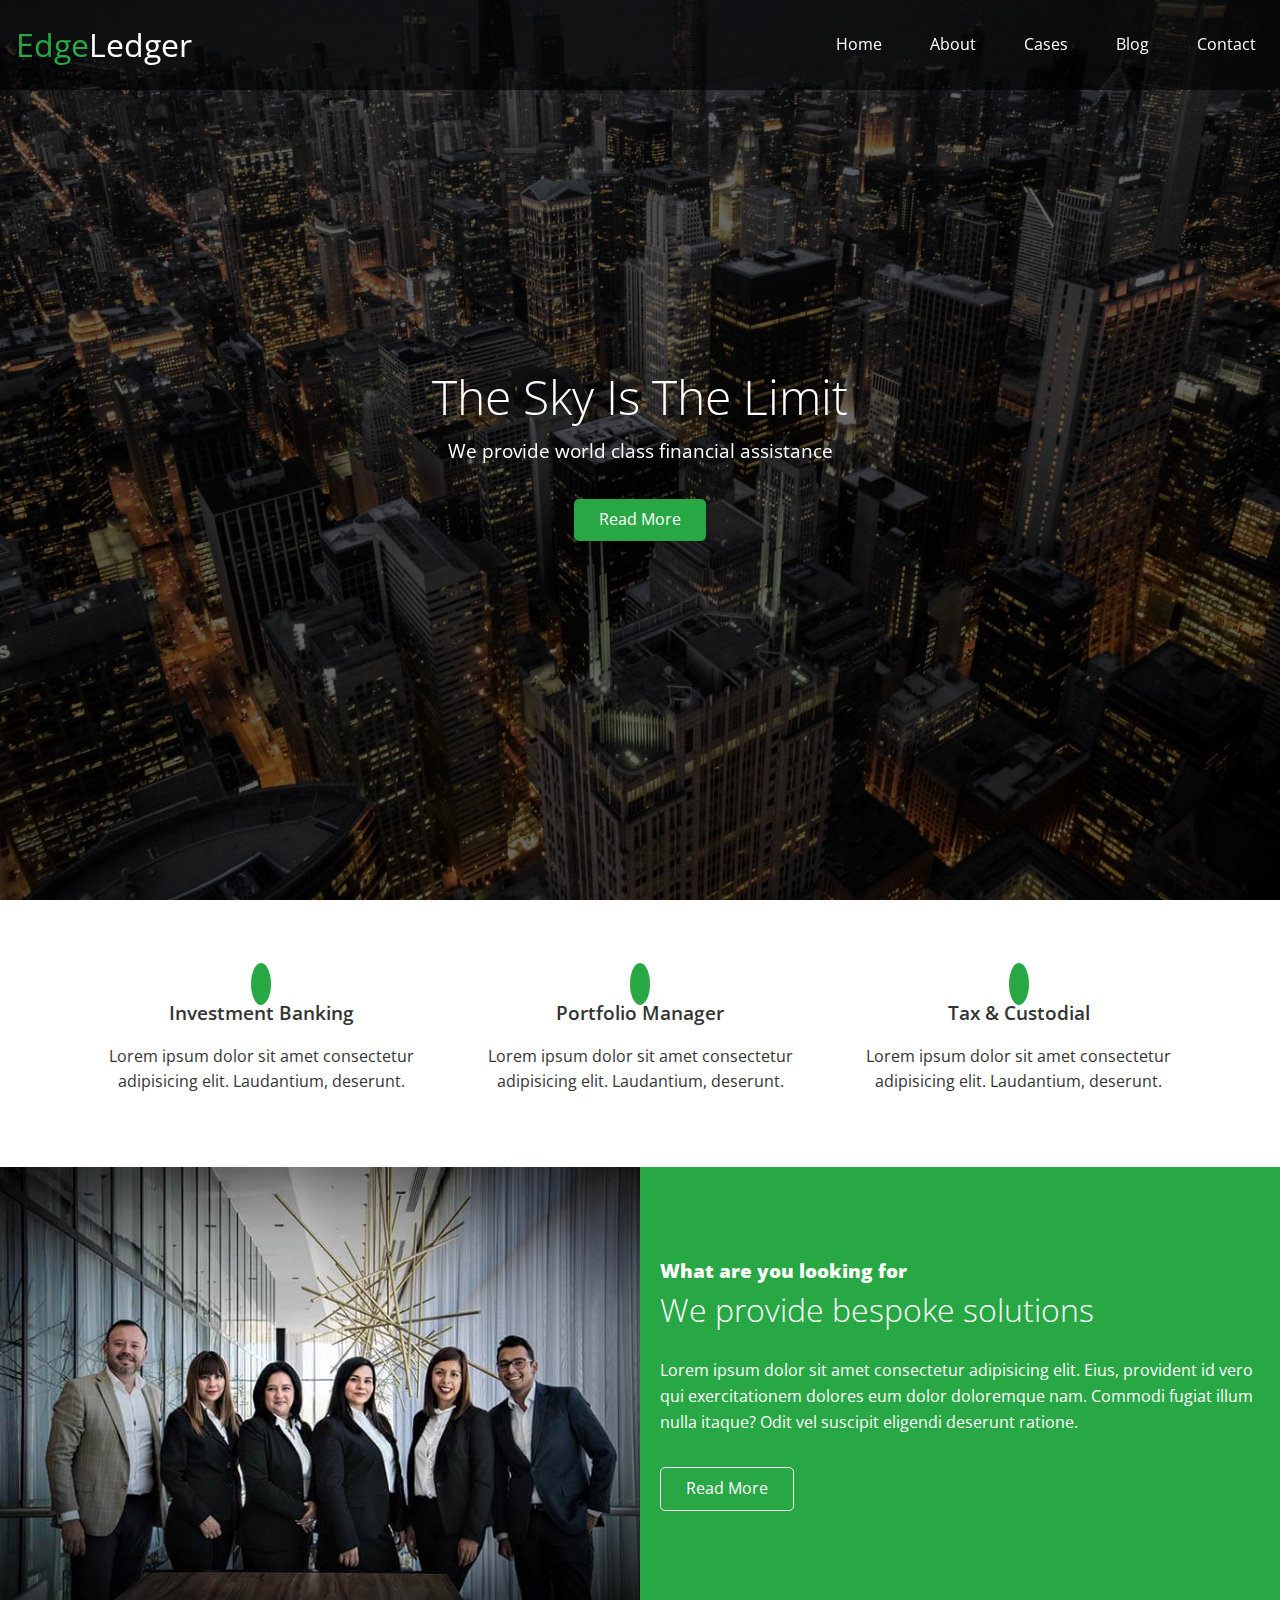
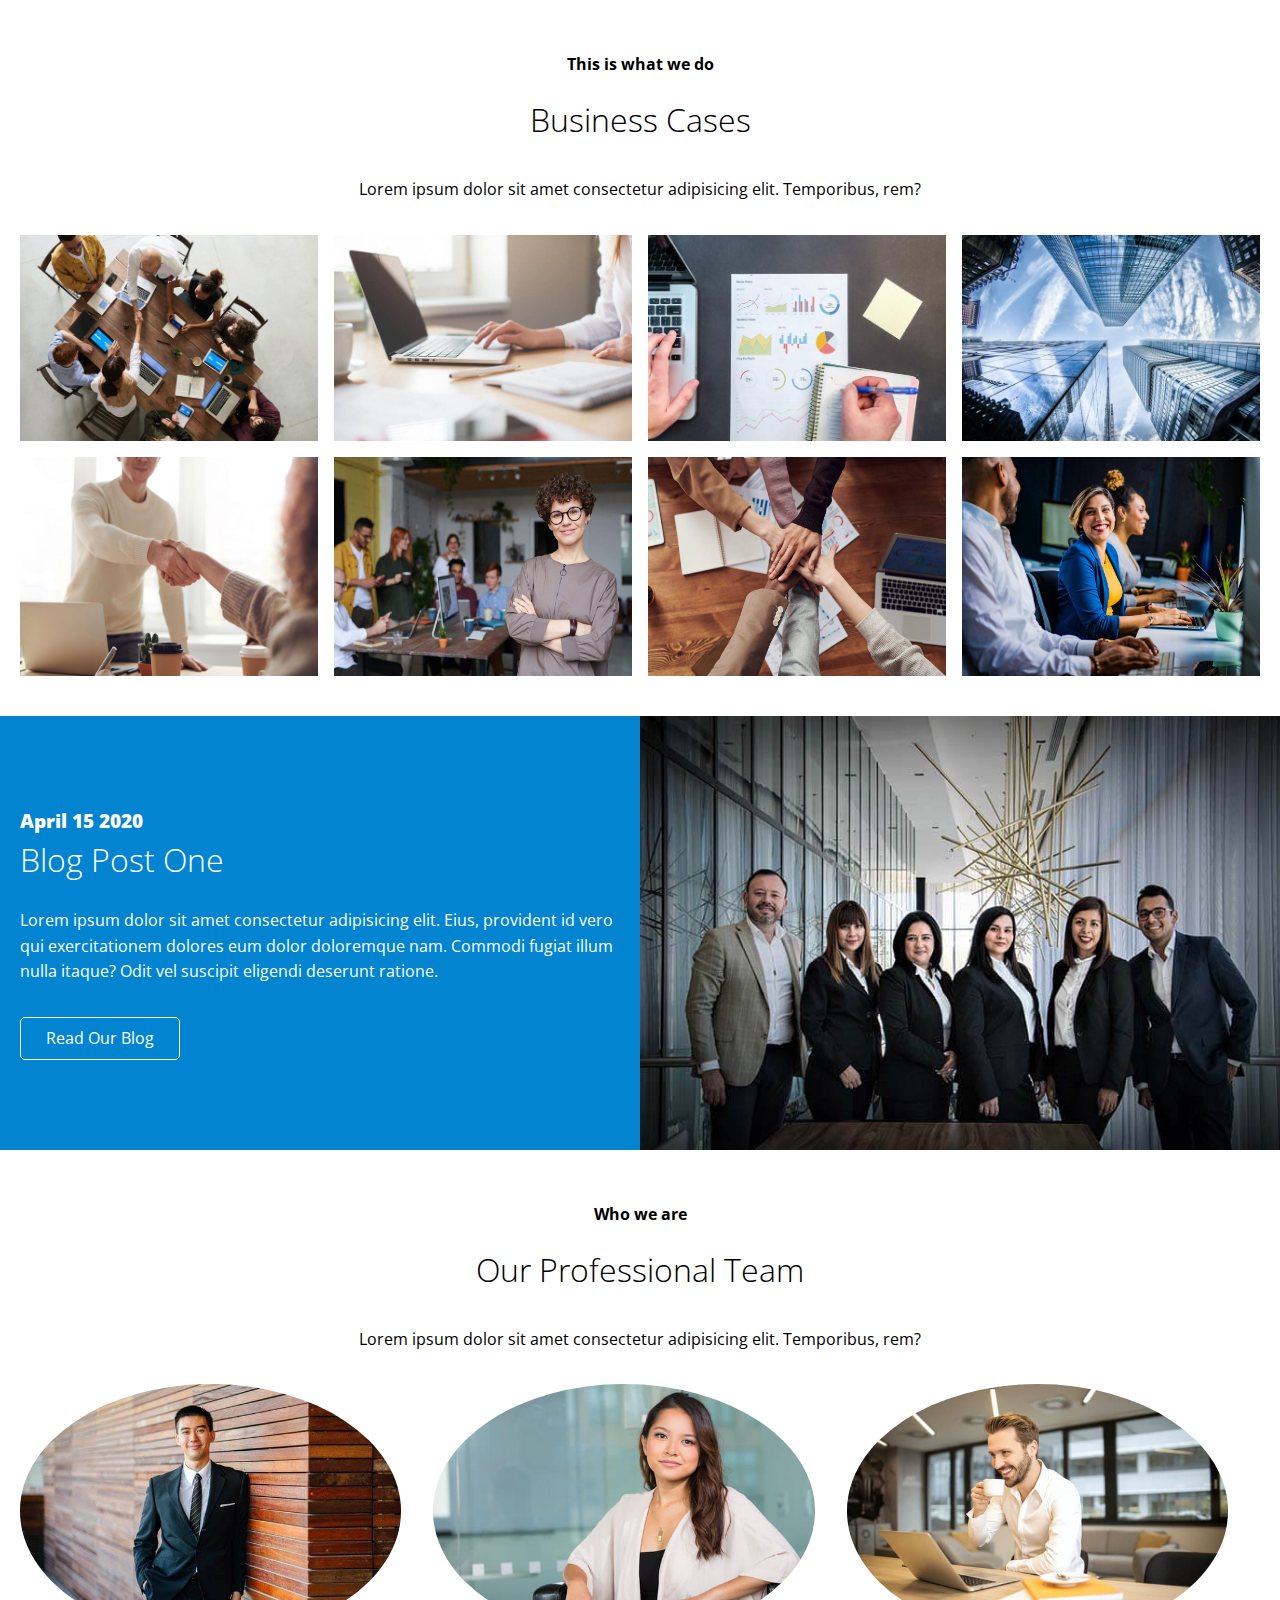
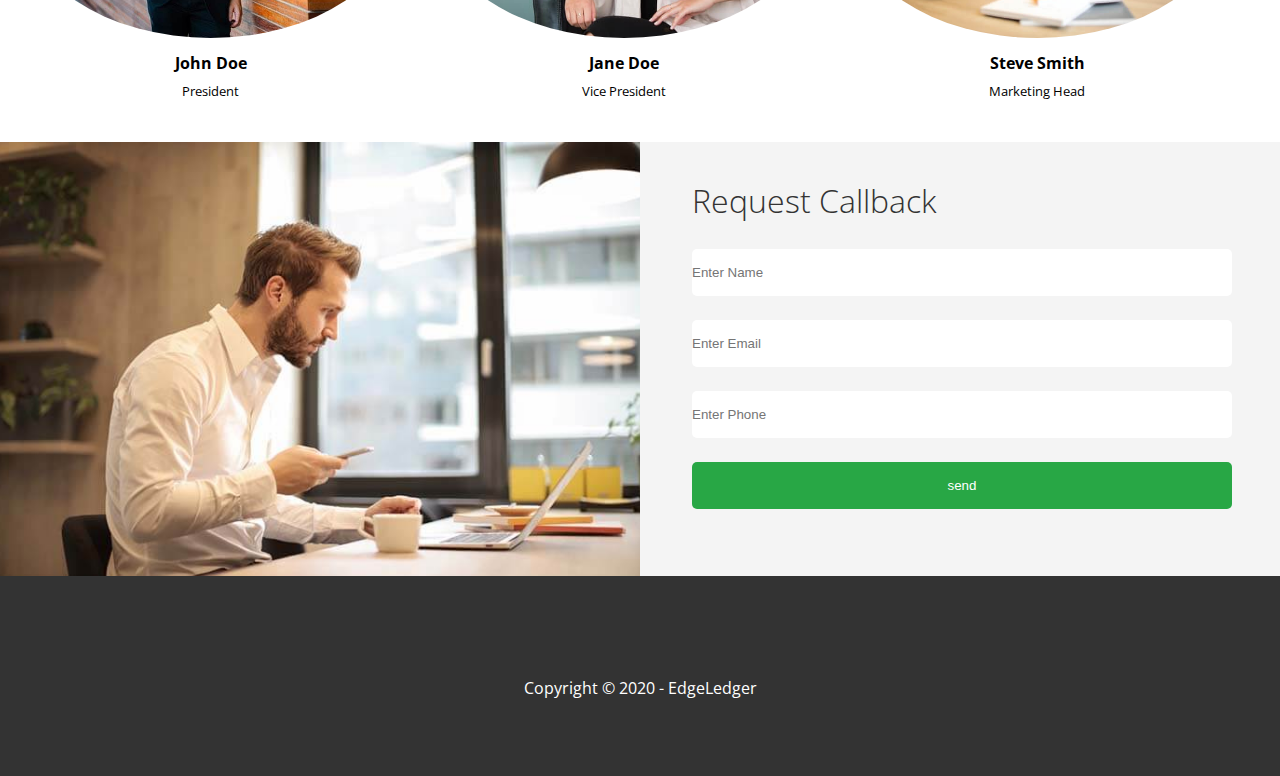
<file: index.html>
<!DOCTYPE html>
<html lang="en">

<head>
    <meta charset="UTF-8">
    <meta name="viewport" content="width=device-width, initial-scale=1.0">
    <title>EdgeLedger</title>
    <link rel="preconnect" href="https://fonts.gstatic.com">
    <link href="https://fonts.googleapis.com/css2?family=Open+Sans:wght@300;400;600;700;800&display=swap"
        rel="stylesheet">
    <link rel="stylesheet" href="https://cdnjs.cloudflare.com/ajax/libs/font-awesome/5.15.2/css/all.min.css"
        integrity="sha512-HK5fgLBL+xu6dm/Ii3z4xhlSUyZgTT9tuc/hSrtw6uzJOvgRr2a9jyxxT1ely+B+xFAmJKVSTbpM/CuL7qxO8w=="
        crossorigin="anonymous" />
    <link rel="stylesheet" href="utilities.css">
    <link rel="stylesheet" href="styles.css">
</head>

<body>
    <div class="hero">
        <div class="navbar">
            <div class="logo">
                <h1><span class="text-primary"><i class="fas fa-book-open"></i> Edge</span>Ledger
                </h1>
            </div>
            <nav>
                <ul>
                    <li><a href="#home">Home</a></li>
                    <li><a href="#about">About</a></li>
                    <li><a href="#cases">Cases</a></li>
                    <li><a href="#blog">Blog</a></li>
                    <li><a href="#contact">Contact</a></li>
                </ul>
            </nav>
        </div>
        <div class="content">
            <h2>The Sky Is The Limit</h2>
            <p>We provide world class financial assistance</p>
            <a class="btn btn-primary" href="#"><i class="fas fa-chevron-right"></i> Read More</a>
        </div>
    </div>

    <section class="icons bg-light">
        <div class="flex-items">
            <div>
                <i class="bg-primary fas fa-university fa-2x"></i>
                <h3>Investment Banking</h3>
                <p>Lorem ipsum dolor sit amet consectetur adipisicing elit. Laudantium, deserunt.</p>
            </div>
            <div>
                <i class="bg-primary fas fa-book-reader fa-2x"></i>
                <h3>Portfolio Manager</h3>
                <p>Lorem ipsum dolor sit amet consectetur adipisicing elit. Laudantium, deserunt.</p>
            </div>
            <div>
                <i class="bg-primary fas fa-pen fa-2x"></i>
                <h3>Tax & Custodial</h3>
                <p>Lorem ipsum dolor sit amet consectetur adipisicing elit. Laudantium, deserunt.</p>
            </div>
        </div>
    </section>

    <section id="about" class="cases flex-columns">
        <div class="row">
            <div class="column">
                <div class="column-1">
                    <img src="./image_resources/home/people.jpg" alt="">
                </div>
            </div>
            <div class="column">
                <div class="column-2 bg-primary">
                    <h3>What are you looking for</h3>
                    <h2>We provide bespoke solutions</h2>
                    <p>Lorem ipsum dolor sit amet consectetur adipisicing elit. Eius, provident id vero qui
                        exercitationem dolores eum dolor doloremque nam. Commodi fugiat illum nulla itaque? Odit vel
                        suscipit eligendi deserunt ratione.</p>
                    <a class="btn btn-outline" href="#">Read More</a>
                </div>
            </div>
        </div>
    </section>
    <section id="cases" class="cases flex-grid section-padding">
        <div class="section-header">
            <h3>This is what we do</h3>
            <h2>Business Cases</h2>
            <p>Lorem ipsum dolor sit amet consectetur adipisicing elit. Temporibus, rem?</p>
        </div>
        <div class="gallery grid">
            <div class="photo"><img src="./image_resources/cases/cases1.jpg" alt=""></div>
            <div class="photo"><img src="./image_resources/cases/cases2.jpg" alt=""></div>
            <div class="photo"><img src="./image_resources/cases/cases3.jpg" alt=""></div>
            <div class="photo"><img src="./image_resources/cases/cases4.jpg" alt=""></div>
            <div class="photo"><img src="./image_resources/cases/cases5.jpg" alt=""></div>
            <div class="photo"><img src="./image_resources/cases/cases6.jpg" alt=""></div>
            <div class="photo"><img src="./image_resources/cases/cases7.jpg" alt=""></div>
            <div class="photo"><img src="./image_resources/cases/cases8.jpg" alt=""></div>
        </div>
    </section>
    <section id="blog" class="blog flex-columns">
        <div class="row flex-reverse">
            <div class="column">
                <div class="column-1">
                    <img src="./image_resources/home/people.jpg" alt="">
                </div>
            </div>
            <div class="column">
                <div class="column-2 bg-secondary">
                    <h3>April 15 2020</h3>
                    <h2>Blog Post One</h2>
                    <p>Lorem ipsum dolor sit amet consectetur adipisicing elit. Eius, provident id vero qui
                        exercitationem dolores eum dolor doloremque nam. Commodi fugiat illum nulla itaque? Odit vel
                        suscipit eligendi deserunt ratione.</p>
                    <a class="btn btn-outline" href="./blog.html">Read Our Blog</a>
                </div>
            </div>
        </div>
    </section>
    <section class="cases section-padding">
        <div class="section-header">
            <h3>Who we are</h3>
            <h2>Our Professional Team</h2>
            <p>Lorem ipsum dolor sit amet consectetur adipisicing elit. Temporibus, rem?</p>
        </div>
        <div class="team-flex">
            <div class="teamItem">
                <img src="./image_resources/team/person1.jpg" alt="">
                <h4>John Doe</h4>
                <p>President</p>
            </div>
            <div class="teamItem">
                <img src="./image_resources/team/person2.jpg" alt="">
                <h4>Jane Doe</h4>
                <p>Vice President</p>
            </div>
            <div class="teamItem">
                <img src="./image_resources/team/person3.jpg" alt="">
                <h4>Steve Smith</h4>
                <p>Marketing Head</p>
            </div>

        </div>
    </section>
    <section id="contact" class="cases flex-columns">
        <div class="row">
            <div class="column">
                <div class="column-1">
                    <img src="./image_resources/home/contact.jpg" alt="">
                </div>
            </div>
            <div class="column">
                <div class="column-2 bg-offwhite">

                    <form action="" class="callback-form">
                        <h2>Request Callback</h2>
                        <div class="form-control">
                            <label for="name"></label>
                            <input type="text" name="name" id="name" placeholder="Enter Name">
                        </div>
                        <div class="form-control">
                            <label for="email"></label>
                            <input type="email" name="email" id="email" placeholder="Enter Email">
                        </div>
                        <div class="form-control">
                            <label for="phone"></label>
                            <input type="text" name="phone" id="phone" placeholder="Enter Phone">
                        </div>
                        <div>
                            <input type="submit" value="send" id="submit" class="btn-primary">
                        </div>
                </div>
            </div>
    </section>

    <footer>
        <div>
            <a href="http://www.facebook.com" target="_blank"><i class="fab fa-facebook fa-2x"></i></a>
            <a href="http://www.twitter.com" target="_blank"><i class="fab fa-twitter fa-2x"></i></a>
            <a href="http://www.youtube.com" target="_blank"><i class="fab fa-youtube fa-2x"></i></a>
            <a href="http://www.linkedin.com" target="_blank"><i class="fab fa-linkedin fa-2x"></i></a>

        </div>
        <p>Copyright &#169; 2020 - EdgeLedger </p>
    </footer>
</body>

</html>
</file>
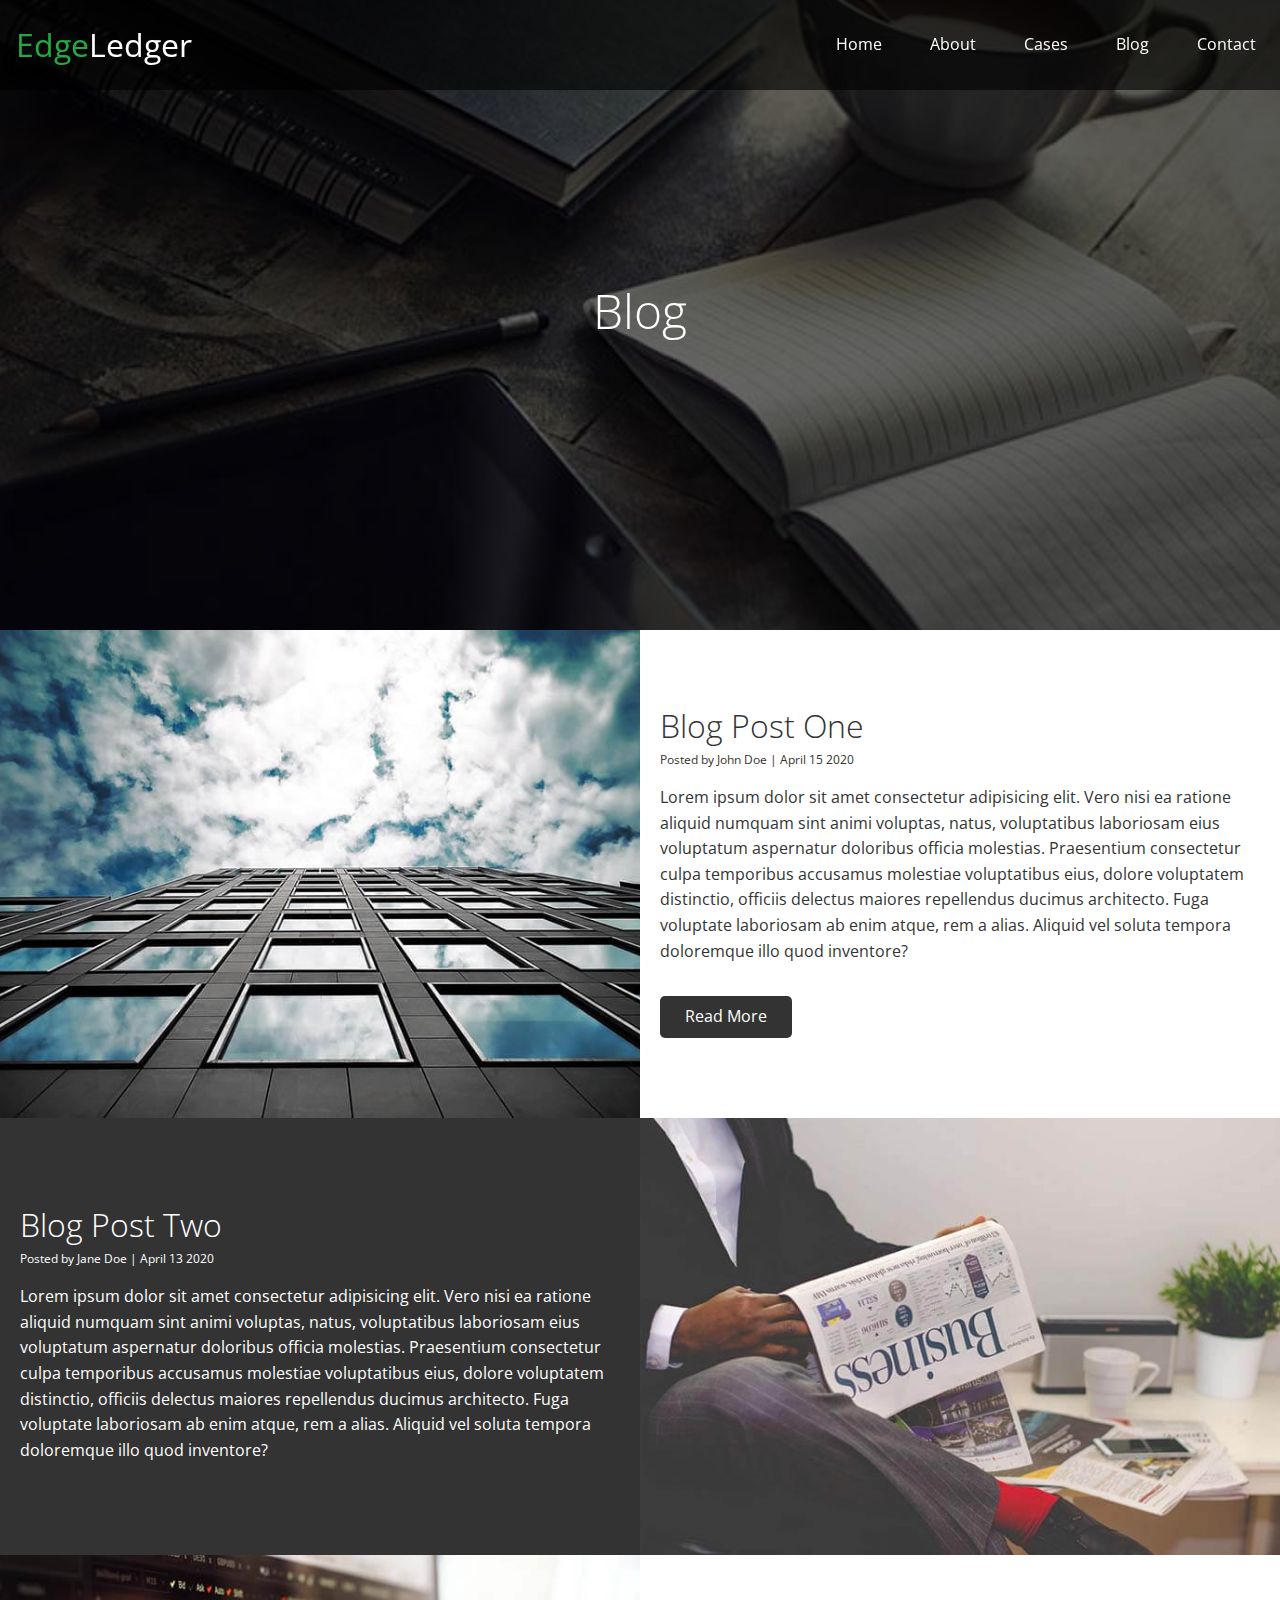
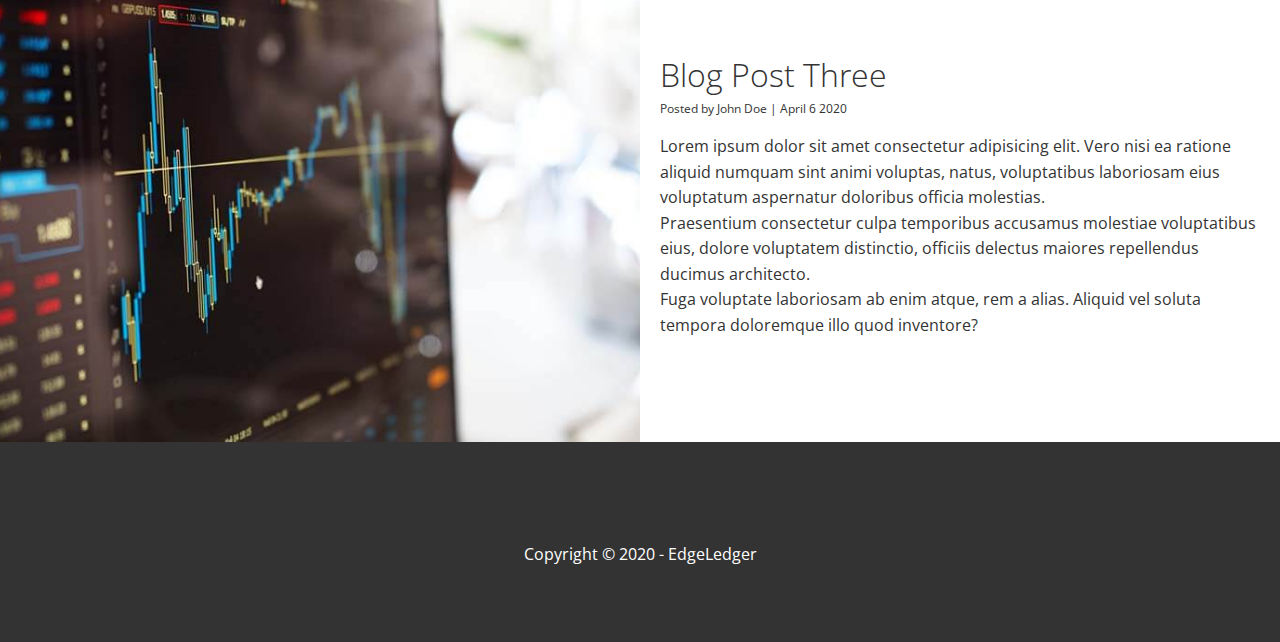
<file: blog.html>
<!DOCTYPE html>
<html lang="en">

<head>
    <meta charset="UTF-8">
    <meta name="viewport" content="width=device-width, initial-scale=1.0">
    <title>EdgeLedger</title>
    <link rel="preconnect" href="https://fonts.gstatic.com">
    <link href="https://fonts.googleapis.com/css2?family=Open+Sans:wght@300;400;600;700;800&display=swap"
        rel="stylesheet">
    <link rel="stylesheet" href="https://cdnjs.cloudflare.com/ajax/libs/font-awesome/5.15.2/css/all.min.css"
        integrity="sha512-HK5fgLBL+xu6dm/Ii3z4xhlSUyZgTT9tuc/hSrtw6uzJOvgRr2a9jyxxT1ely+B+xFAmJKVSTbpM/CuL7qxO8w=="
        crossorigin="anonymous" />
    <link rel="stylesheet" href="utilities.css">
    <link rel="stylesheet" href="styles.css">
</head>

<body id="blogPage">
    <div class="hero hero-blog">
        <div class="navbar">
            <div class="logo">
                <h1><span class="text-primary"><i class="fas fa-book-open"></i> Edge</span>Ledger
                </h1>
            </div>
            <nav>
                <ul>
                    <li><a href="index.html#home">Home</a></li>
                    <li><a href="index.html#about">About</a></li>
                    <li><a href="index.html#cases">Cases</a></li>
                    <li><a href="index.html#blog">Blog</a></li>
                    <li><a href="index.html#contact">Contact</a></li>
                </ul>
            </nav>
        </div>
        <div class="content content-blog">
            <h2>Blog</h2>
        </div>
    </div>

    <section class="blog flex-columns">
        <div class="row">
            <div class="column">
                <div class="column-1">
                    <img src="./image_resources/blog/blog1.jpg" alt="">
                </div>
            </div>
            <div class="column">
                <div class="column-2 bg-light">
                    <h2>Blog Post One</h2>
                    <div class="posted"><i class="fas fa-user"></i> Posted by John Doe | April 15 2020</div>
                    <p>Lorem ipsum dolor sit amet consectetur adipisicing elit. Vero nisi ea ratione aliquid numquam
                        sint animi voluptas, natus, voluptatibus laboriosam eius voluptatum aspernatur doloribus officia
                        molestias. Praesentium consectetur culpa temporibus accusamus molestiae voluptatibus eius,
                        dolore voluptatem distinctio, officiis delectus maiores repellendus ducimus architecto. Fuga
                        voluptate laboriosam ab enim atque, rem a alias. Aliquid vel soluta tempora doloremque illo quod
                        inventore?
                    </p>
                    <a href="post.html" class="btn btn-dark">Read More</a>


                </div>
            </div>
    </section>
    <section class="blog flex-columns">
        <div class="row flex-reverse">
            <div class="column">
                <div class="column-1">
                    <img src="./image_resources/blog/blog2.jpg" alt="">
                </div>
            </div>
            <div class="column">
                <div class="column-2 bg-dark">
                    <h2>Blog Post Two</h2>
                    <div class="posted"><i class="fas fa-user"></i> Posted by Jane Doe | April 13 2020</div>
                    <p>Lorem ipsum dolor sit amet consectetur adipisicing elit. Vero nisi ea ratione aliquid numquam
                        sint animi voluptas, natus, voluptatibus laboriosam eius voluptatum aspernatur doloribus officia
                        molestias. Praesentium consectetur culpa temporibus accusamus molestiae voluptatibus eius,
                        dolore voluptatem distinctio, officiis delectus maiores repellendus ducimus architecto. Fuga
                        voluptate laboriosam ab enim atque, rem a alias. Aliquid vel soluta tempora doloremque illo quod
                        inventore?</p>

                </div>
            </div>
    </section>
    <section class="blog flex-columns">
        <div class="row">
            <div class="column">
                <div class="column-1">
                    <img src="./image_resources/blog/blog3.jpg" alt="">
                </div>
            </div>
            <div class="column">
                <div class="column-2 bg-light">
                    <h2>Blog Post Three</h2>
                    <div class="posted"><i class="fas fa-user"></i> Posted by John Doe | April 6 2020</div>
                    <p>Lorem ipsum dolor sit amet consectetur adipisicing elit. Vero nisi ea ratione aliquid numquam
                        sint animi voluptas, natus, voluptatibus laboriosam eius voluptatum aspernatur doloribus officia
                        molestias. <br> Praesentium consectetur culpa temporibus accusamus molestiae voluptatibus eius,
                        dolore voluptatem distinctio, officiis delectus maiores repellendus ducimus architecto. <br>
                        Fuga
                        voluptate laboriosam ab enim atque, rem a alias. Aliquid vel soluta tempora doloremque illo quod
                        inventore?
                    </p>

                </div>
            </div>
    </section>


    <footer>
        <div>
            <a href="http://www.facebook.com" target="_blank"><i class="fab fa-facebook fa-2x"></i></a>
            <a href="http://www.twitter.com" target="_blank"><i class="fab fa-twitter fa-2x"></i></a>
            <a href="http://www.youtube.com" target="_blank"><i class="fab fa-youtube fa-2x"></i></a>
            <a href="http://www.linkedin.com" target="_blank"><i class="fab fa-linkedin fa-2x"></i></a>

        </div>
        <p>Copyright &#169; 2020 - EdgeLedger </p>
    </footer>
</body>

</html>
</file>
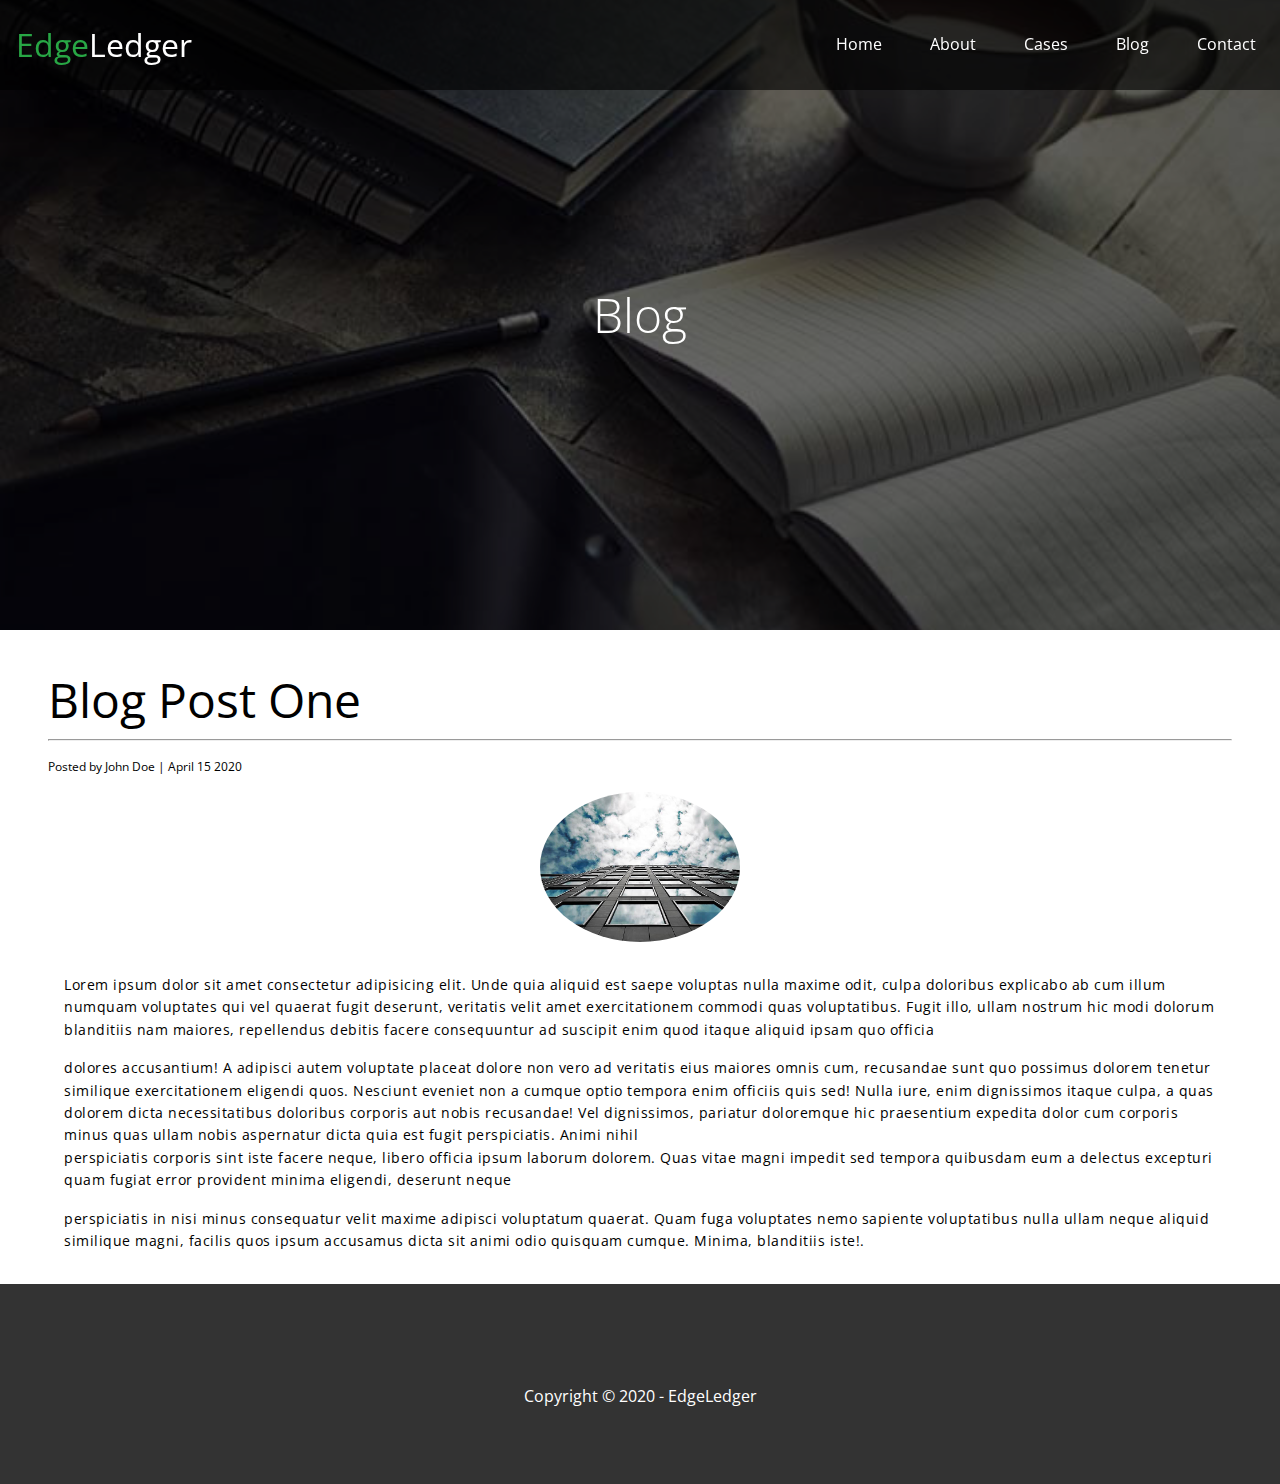
<file: post.html>
<!DOCTYPE html>
<html lang="en">

<head>
    <meta charset="UTF-8">
    <meta name="viewport" content="width=device-width, initial-scale=1.0">
    <title>EdgeLedger</title>
    <link rel="preconnect" href="https://fonts.gstatic.com">
    <link href="https://fonts.googleapis.com/css2?family=Open+Sans:wght@300;400;600;700;800&display=swap"
        rel="stylesheet">
    <link rel="stylesheet" href="https://cdnjs.cloudflare.com/ajax/libs/font-awesome/5.15.2/css/all.min.css"
        integrity="sha512-HK5fgLBL+xu6dm/Ii3z4xhlSUyZgTT9tuc/hSrtw6uzJOvgRr2a9jyxxT1ely+B+xFAmJKVSTbpM/CuL7qxO8w=="
        crossorigin="anonymous" />
    <link rel="stylesheet" href="utilities.css">
    <link rel="stylesheet" href="styles.css">
</head>

<body id="postPage">
    <div class="hero hero-blog">
        <div class="navbar">
            <div class="logo">
                <h1><span class="text-primary"><i class="fas fa-book-open"></i> Edge</span>Ledger
                </h1>
            </div>
            <nav>
                <ul>
                    <li><a href="index.html#home">Home</a></li>
                    <li><a href="index.html#about">About</a></li>
                    <li><a href="index.html#cases">Cases</a></li>
                    <li><a href="index.html#blog">Blog</a></li>
                    <li><a href="index.html#contact">Contact</a></li>
                </ul>
            </nav>
        </div>
        <div class="content content-blog">
            <h2>Blog</h2>
        </div>
    </div>


    <section>
        <div class="post">

            <h2>Blog Post One</h2>
            <hr>
            <div class="posted"><i class="fas fa-user"></i> Posted by John Doe | April 15 2020</div>
            <img src="./image_resources/blog/blog1.jpg" alt="">
            <p>Lorem ipsum dolor sit amet consectetur adipisicing elit. Unde quia aliquid est saepe
                voluptas nulla
                maxime
                odit, culpa doloribus explicabo ab cum illum numquam voluptates qui vel quaerat fugit deserunt,
                veritatis
                velit amet exercitationem commodi quas voluptatibus. Fugit illo, ullam nostrum hic modi dolorum
                blanditiis
                nam maiores, repellendus debitis facere consequuntur ad suscipit enim quod itaque aliquid ipsam quo
                officia </p>
            <p>dolores accusantium! A adipisci autem voluptate placeat dolore non vero ad veritatis eius maiores omnis
                cum,
                recusandae sunt quo possimus dolorem tenetur similique exercitationem eligendi quos. Nesciunt eveniet
                non a
                cumque optio tempora enim officiis quis sed! Nulla iure, enim dignissimos itaque culpa, a quas dolorem
                dicta
                necessitatibus doloribus corporis aut nobis recusandae! Vel dignissimos, pariatur doloremque hic
                praesentium
                expedita dolor cum corporis minus quas ullam nobis aspernatur dicta quia est fugit perspiciatis. Animi
                nihil <br>
                perspiciatis corporis sint iste facere neque, libero officia ipsum laborum dolorem. Quas vitae magni
                impedit
                sed tempora quibusdam eum a delectus excepturi quam fugiat error provident minima eligendi, deserunt
                neque</p>
            <p> perspiciatis in nisi minus consequatur velit maxime adipisci voluptatum quaerat. Quam fuga voluptates
                nemo
                sapiente voluptatibus nulla ullam neque aliquid similique magni, facilis quos ipsum accusamus dicta sit
                animi odio quisquam cumque. Minima, blanditiis iste!.</p>

        </div>
    </section>





    <footer>
        <div>
            <a href="http://www.facebook.com" target="_blank"><i class="fab fa-facebook fa-2x"></i></a>
            <a href="http://www.twitter.com" target="_blank"><i class="fab fa-twitter fa-2x"></i></a>
            <a href="http://www.youtube.com" target="_blank"><i class="fab fa-youtube fa-2x"></i></a>
            <a href="http://www.linkedin.com" target="_blank"><i class="fab fa-linkedin fa-2x"></i></a>

        </div>
        <p>Copyright &#169; 2020 - EdgeLedger </p>
    </footer>
</body>

</html>
</file>
<file: utilities.css>
/* text-colors */

.text-primary {
    color: #28a745;
}

.text-secondary {

}

.text-light {
    color: #fff;
}

.text-dark {
    color: #333;
}


/* buttons */
.btn {
    padding: 8px 25px;
    border-radius: 5px;
}

.btn-primary {
    background: #28a745;
    color: #fff;
}

.btn-secondary {

}

.btn-dark {
    background: #333;
    color: #fff;
}

.btn-light {
    background: #fff;
    color: #333;
}


/* bg */
.bg-primary {
    background: #28a745;
    color: #fff;
}

.bg-secondary {
    background: #0284d0;
    color: #fff;
}

.bg-dark {
    background-color: #333;
    color: #fff;
}

.bg-light {
    background-color: #fff;
    color: #333;
}

.bg-offwhite {
    background: #f4f4f4;
    color: #333;
}

.btn-outline {
    border: 1px solid #fff;
}



/* flex-items */
.flex-items {
    display: flex;
    justify-content: space-around;
    align-items: center;
    text-align: center;
    padding: 2.5rem;
    margin: 2rem;
}

/* flex-reverse */

.flex-reverse {
    flex-direction: row-reverse;
}


/* flex-columns */
.flex-columns .row {
    display: flex;
    flex-wrap: wrap;
    width: 100%;
}

.flex-columns .column {
    display: flex;
    flex-direction: column;
    flex: 1;
}

.flex-columns img {
    width: 100%;
    height: 100%;
    object-fit: cover;
}

.flex-columns .column-1,
.flex-columns .column-2 {
    height: 100%;
}

/* grid */
.grid {
    display: grid;
    grid-template-columns: repeat(4, 1fr);
    gap: 1rem;
}

.grid img {
    height: 100%;
    width: 100%;
}



/* padding */
.section-padding {
    padding: 20px 20px 40px;
}

.section-header {
    margin: auto;
    text-align: center;
    margin: 2rem;
}

.section-header h3{
    font-weight: bold;
    font-size: 1rem;
    margin-bottom: 1rem;
}

.section-header h2 {
    font-size: 2rem;
    font-weight: 200;
    margin-bottom: 2rem;
}
</file>
<file: styles.css>
body {
    margin:0;
    padding: 0;
    font-family: 'Open Sans', sans-serif;
    line-height: 1.6;
    box-sizing: border-box;
}

a {
    text-decoration: none;
    color: #fff;
}

li {
    list-style: none;
}

h1, h2, h3 {
    font-weight: 400;
    margin: 0;
}

p {
    margin: 0;
}

/* navbar */

.navbar {
    display: flex;
    justify-content: space-between;
    align-items: center;
    text-align: center;
    background: rgba(0,0,0,0.6);
    padding: 1rem 1rem;
    max-height: 70px;
    position: fixed;
    top: 0;
    left: 0;
    width: 100%;
}

.logo h1 {
    color: #fff;
}

.navbar ul {
    display: flex;
    justify-content: space-evenly;
}

.navbar a {
    padding: 0.5rem 0.5rem;
    margin-right: 2rem;
}

.navbar a:hover, .navbar a:focus {
    border-bottom: 1px solid #28a745;
}

.content {
    display: flex;
    flex-direction: column;
    justify-content: center;
    align-items: center;
    text-align: center;
    height: 100%;
    padding: 0 20px;
}

.content h2 {
    font-size: 3rem;
    font-weight: 300;
    color: #fff;
}

.content p {
    color: #fff;
    font-size: 1.2rem;
    max-width: 400px;
    margin-bottom: 2rem;
}

.hero {
    background: url(./image_resources/home/showcase.jpg) no-repeat center center/cover;
    height: 100vh;
    position:relative;
}

.hero::before {
    content: '';
    background-color: rgba(0,0,0,0.6);
    position: absolute;
    top:0;
    left: 0;
    height: 100%;
    width: 100%;
}

.hero * {
    z-index: 10;
}

.flex-items i {
    padding: 10px 10px;
    border-radius: 50%;
    margin-bottom: 1rem;
}

.flex-items h3 {
    color: #333;
    font-weight: 600;
    margin-bottom: 1rem;
}

.column-2 {
    padding: 25px 30px;
}

.column-2 h3 {
    font-weight: 800;
    margin-bottom: 0.5rem;
}

.column-2 h2 {
    font-size: 2rem;
    font-weight: 200;
    line-height: 1;
    margin-bottom: 2rem;
}

.column-2 a {
    display: inline-block;
    margin-top: 2rem;
}


.team-flex {
    display: flex;
}

.team-flex .teamItem {
    width: 60%;
    margin-right: 2rem;
}

.team-flex .teamItem img {
    width: 100%;
    border-radius: 50%;
}

.teamItem {
    text-align: center;
}

.teamItem h4 {
    margin: 5px;
    font-size: 1rem;
}

.teamItem p {
    font-size: 0.8rem;
}

.column-2 {
    display: flex;
    flex-direction: column;
    justify-content: center;
    align-items: flex-start;
    height: 100%;
    max-width: 100%;
    padding: 0 20px;
}

.callback-form {
    margin: 0 2rem;
    height: 100%;
    width:90%;
    max-width: 100%;
    display: flex;
    flex-direction: column;
    justify-content: center;
}

.form-control {
    width: 100%;
}

.callback-form input {
    width: 100%;
    padding: 1rem 0;
    margin-bottom: 1.5rem;
    border: none;
    border-radius: 5px;
}

.callback-form h2 {
    max-width: 80%;
}

.callback-form input:focus {
    outline-color: #28a745;
}


footer {
    background-color: #333;
    color: white;
    height: 200px;
    display: flex;
    flex-direction: column;
    justify-content: center;
    align-items: center;
}

footer i {
    margin: 1rem;
}

footer i:hover {
    cursor: pointer;
    color: #28a745;
}


@media (max-width: 768px) {
    .navbar {
        flex-direction: column;
        justify-content: center;
        padding: 1rem 0;
    }

    .navbar nav {
        margin-bottom: 1rem;
    }

    .navbar .logo {
        margin-top: 1rem;
    }

    .navbar ul {
        padding: 0;
    }

    .navbar a {
        margin-right: 15px;
        padding: 0;
}

    .navbar ul li:last-of-type a {
        margin-right: 0;
    }

    .content {
        flex-direction: column;
    }

    .flex-items {
        flex-direction: column;
    }

    .flex-items div {
        margin-bottom: 3rem;
    }

    .flex-columns .row {
        flex-direction: column;
    }
    
    .flex-columns .column-2 {
        padding: 2rem;
        margin:0;
    }

    .flex-columns .column-1 {
        margin: 0;
        height: 300px;
    }

    .flex-columns .column-1 img {
        height: 300px;
    }

    .photo {
        min-height: 100%;
        height: 300px;
    }

    .grid {
        display: flex;
        flex-direction: column;
        padding: 0;
        gap: 0;
    }

    .photo {
        min-height: 100%;
        margin: 0;
        padding: 0;
    }

    .photo img {
        min-height: 100%;
        object-fit: cover;
    }

    .flex-grid {
        padding: 0;
    }

    .team-flex {
        flex-direction: column;
        justify-content: center;
        align-items: center;
        margin-top: 4rem;
    }

    .team-flex .teamItem {
        width: 100%;
        margin-right: 0;
    }
   

    .teamItem {
        margin-bottom: 3rem;

    }

    .callback-form {
        width: 100%;
        padding: 0;
        margin: 0;
        justify-content: center;
    }

    .callback-form input {
        min-width: 100%;
    }

    #submit {
        margin-top: 1rem;
    }

    .blog .row {
        flex-direction: column-reverse
    }

    #blogPage h2 {
        margin-bottom: 0.5rem;
    }
}


/* Blog */

.hero-blog {
    background: url(./image_resources/home/blog.jpg) no-repeat center center/cover;
    height: 70vh;
}

#blogPage h2 {
    margin-bottom: 0.5rem;
}

#blogPage .btn {
    margin-top: 2rem;
}

.posted {
    margin-top: 0rem;
    font-size: 12px;
    margin-bottom: 1rem;
}

#postPage .post {
    margin: 2rem 3rem 2rem;
}

.post h2 {
    font-size: 3rem;
    font-weight: 400;
    padding-bottom: 0;
    margin-bottom: 0;
}

.post hr {
    padding: 0;
    margin: 0 0 1rem;
}

.post img {
    display: block;
  margin-left: auto;
  margin-right: auto;
  margin-bottom: 2rem;
  width: 200px;
  max-height: 200px;
  border-radius: 50%;
}

.post p {
    font-weight: 400;
    letter-spacing: 0.5px;
    font-size: 14px;
    margin: 1rem;
}
</file>
